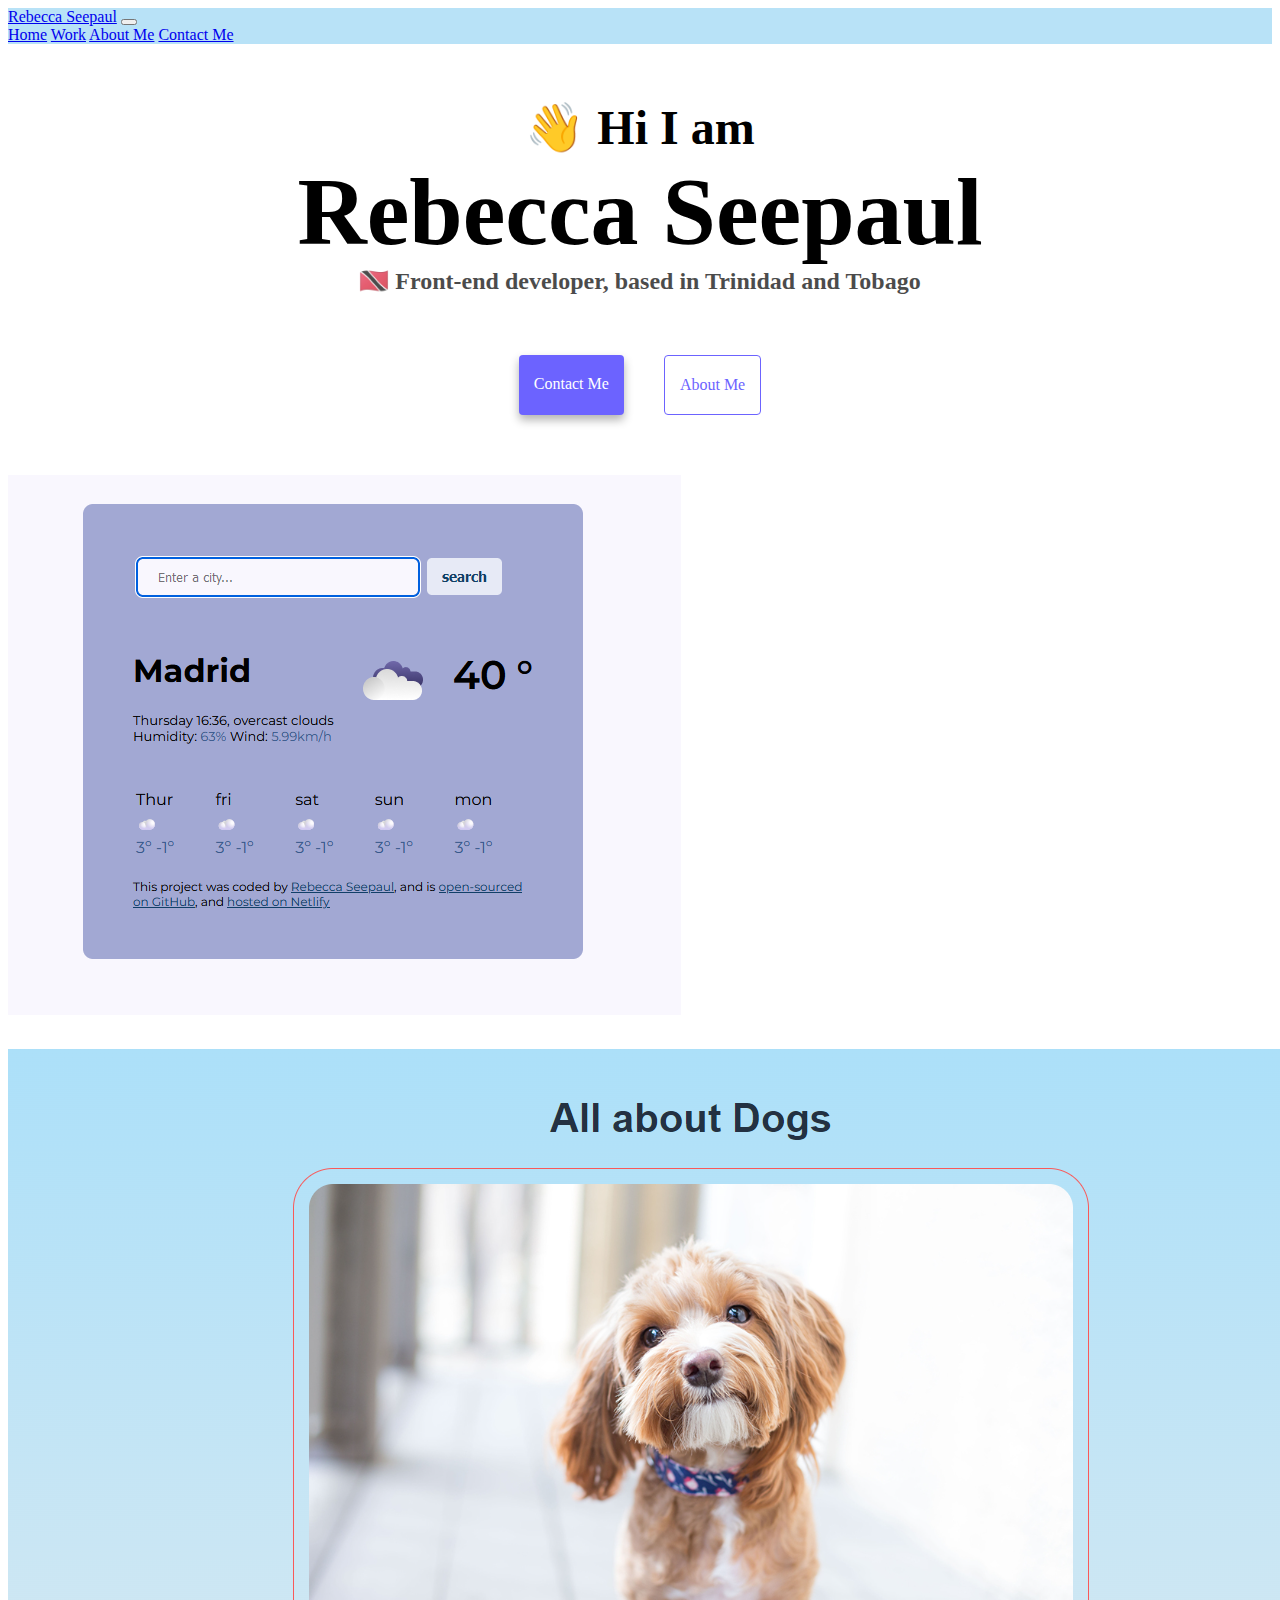
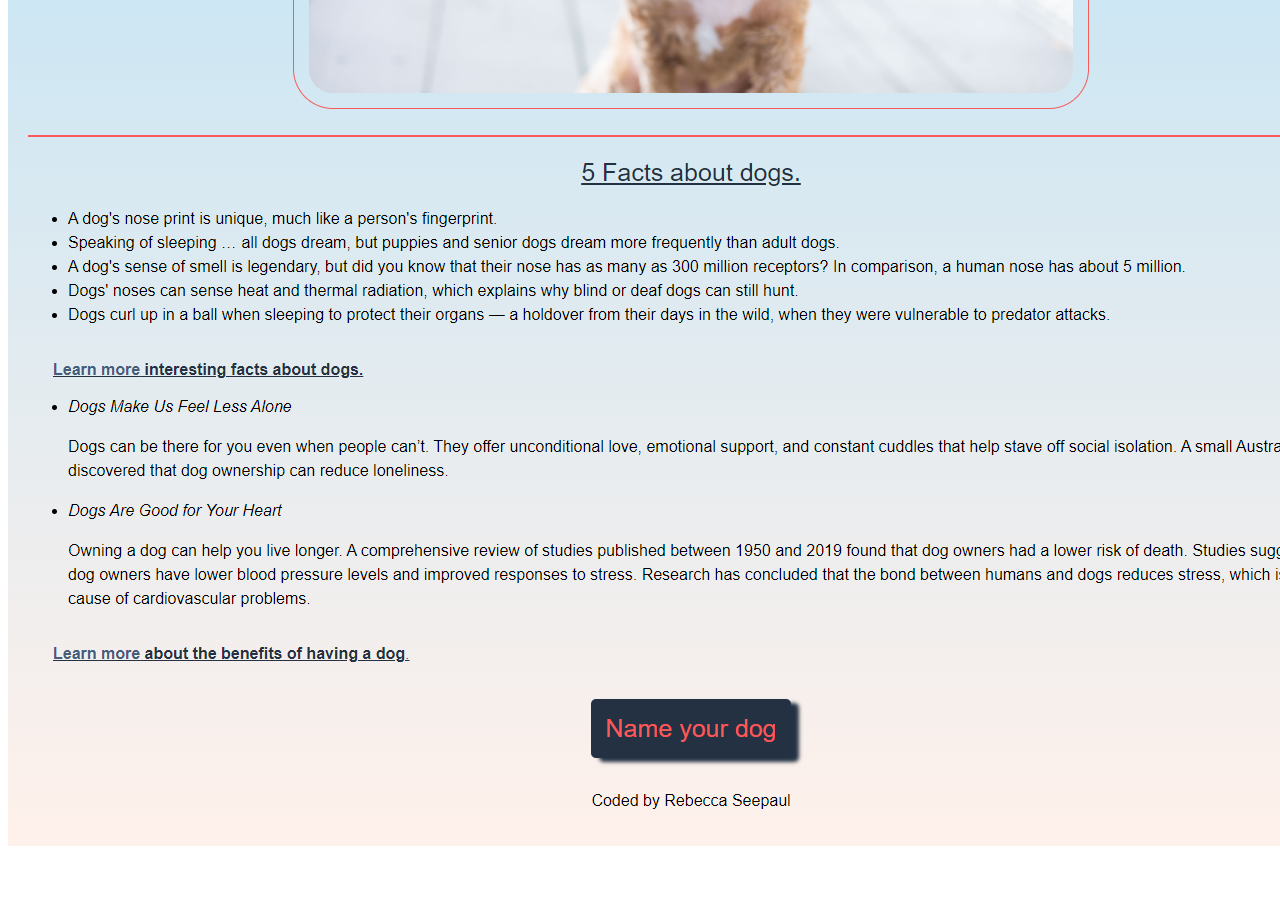
<file: index.html>
<!DOCTYPE html>
<html lang="en">
  <head>
    <meta
      name="description"
      content="Front-end Web Developer - Rebecca Seepaul"
    />
    <meta charset="UTF-8" />
    <meta http-equiv="X-UA-Compatible" content="IE=edge" />
    <meta name="viewport" content="width=device-width, initial-scale=1.0" />
    <title>Font-end Developer - Rebecca Seepaul</title>
    <link rel="stylesheet" href="style.css" />
    <link
      href="https://cdn.jsdelivr.net/npm/bootstrap@5.3.2/dist/css/bootstrap.min.css"
      rel="stylesheet"
      integrity="sha384-T3c6CoIi6uLrA9TneNEoa7RxnatzjcDSCmG1MXxSR1GAsXEV/Dwwykc2MPK8M2HN"
      crossorigin="anonymous"
    />
    <script
      src="https://cdn.jsdelivr.net/npm/bootstrap@5.3.2/dist/js/bootstrap.bundle.min.js"
      integrity="sha384-C6RzsynM9kWDrMNeT87bh95OGNyZPhcTNXj1NW7RuBCsyN/o0jlpcV8Qyq46cDfL"
      crossorigin="anonymous"
    ></script>
  </head>
  <body>
    <nav class="navbar navbar-expand-lg nav-color fixed-top">
      <div class="container-fluid">
        <a class="navbar-brand" href="/index.html">Rebecca Seepaul</a>
        <button
          class="navbar-toggler"
          type="button"
          data-bs-toggle="collapse"
          data-bs-target="#navbarNavAltMarkup"
          aria-controls="navbarNavAltMarkup"
          aria-expanded="false"
          aria-label="Toggle navigation"
        >
          <span class="navbar-toggler-icon"></span>
        </button>
        <div class="collapse navbar-collapse" id="navbarNavAltMarkup">
          <div class="navbar-nav">
            <a class="nav-link active" aria-current="page" href="index.html"
              >Home</a
            >
            <a class="nav-link" href="work.html">Work</a>

            <a class="nav-link" href="about.html">About Me</a>
            <a class="nav-link" href="contact.html">Contact Me</a>
          </div>
        </div>
      </div>
    </nav>

    <div class="heading home-content-heading">
      <h2 class="pt-4">👋 Hi I am</h2>
      <h1 class="pb-2">Rebecca Seepaul</h1>
      <h3>🇹🇹 Front-end developer, based in Trinidad and Tobago</h3>
      <div class="navigation-links">
        <a href="contact.html" class="contact-link">Contact me</a>
        <a href="about.html" class="about-link">About me</a>
      </div>
    </div>
    <div class="container container-padding">
      <div class="row">
        <div class="col-sm-6">
          <a href="https://mellow-torrone-bdca56.netlify.app/" target="_blank">
            <img
              src="images/weather-app.png"
              class="img-fluid shadow work-images"
              alt="Yoga App"
              title="Yoga App"
            />
          </a>
        </div>
        <div class="col-sm-6">
          <img
            src="images/landing page 2.png"
            class="img-fluid shadow work-images"
            alt="Weather App"
            title="Weather App"
          />
        </div>
      </div>
    </div>
  </body>
</html>
</file>
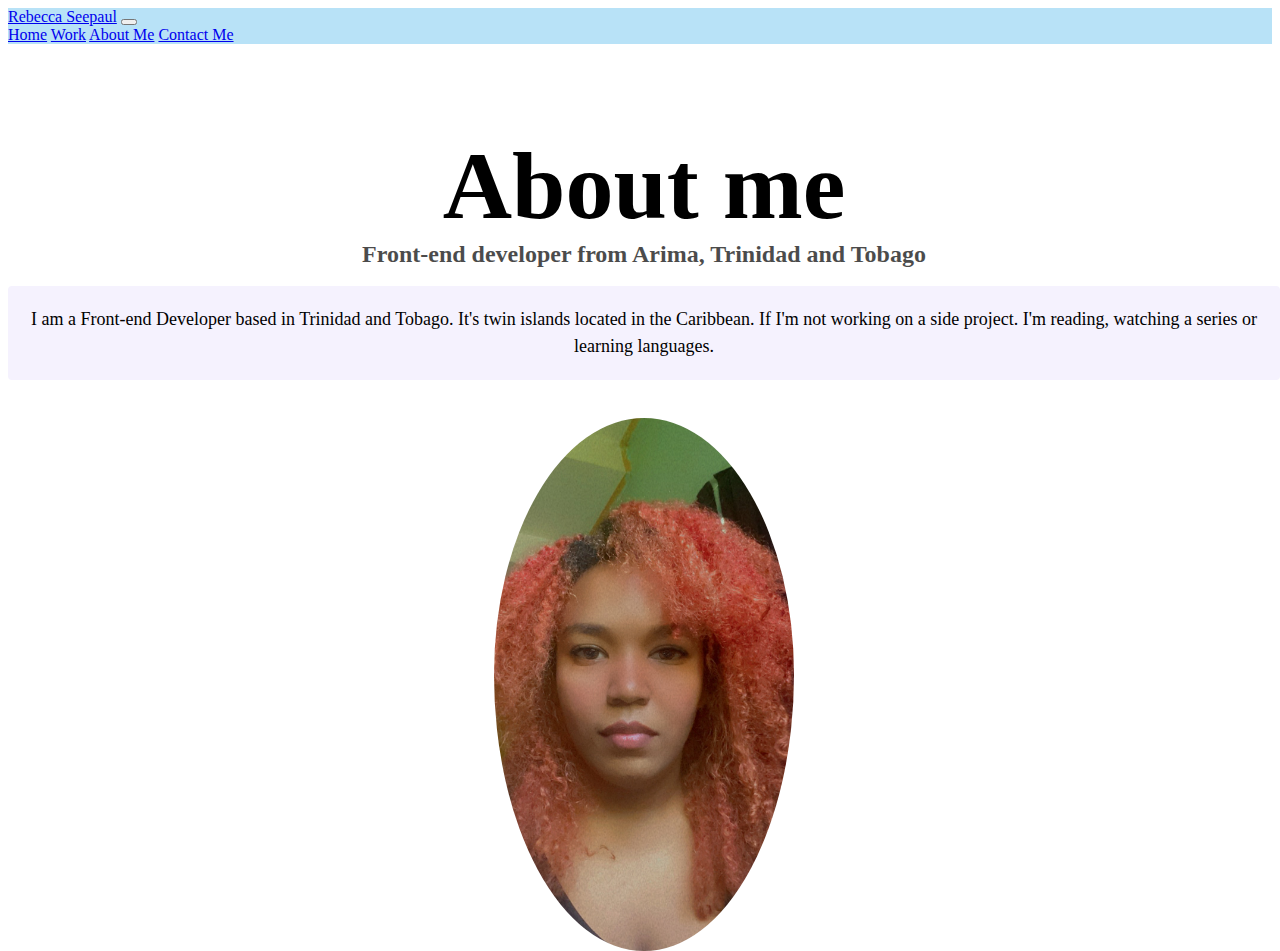
<file: about.html>
<!DOCTYPE html>
<html lang="en">
  <head>
    <meta charset="UTF-8" />
    <meta http-equiv="X-UA-Compatible" content="IE=edge" />
    <meta name="viewport" content="width=device-width, initial-scale=1.0" />
    <link rel="stylesheet" href="style.css" />
    <link
      href="https://cdn.jsdelivr.net/npm/bootstrap@5.3.2/dist/css/bootstrap.min.css"
      rel="stylesheet"
      integrity="sha384-T3c6CoIi6uLrA9TneNEoa7RxnatzjcDSCmG1MXxSR1GAsXEV/Dwwykc2MPK8M2HN"
      crossorigin="anonymous"
    />
    <script
      src="https://cdn.jsdelivr.net/npm/bootstrap@5.3.2/dist/js/bootstrap.bundle.min.js"
      integrity="sha384-C6RzsynM9kWDrMNeT87bh95OGNyZPhcTNXj1NW7RuBCsyN/o0jlpcV8Qyq46cDfL"
      crossorigin="anonymous"
    ></script>
    <title>About - Rebecca Seepaul</title>
  </head>
  <body>
    <nav class="navbar navbar-expand-lg nav-color fixed-top">
      <div class="container-fluid">
        <a class="navbar-brand" href="/index.html">Rebecca Seepaul</a>
        <button
          class="navbar-toggler"
          type="button"
          data-bs-toggle="collapse"
          data-bs-target="#navbarNavAltMarkup"
          aria-controls="navbarNavAltMarkup"
          aria-expanded="false"
          aria-label="Toggle navigation"
        >
          <span class="navbar-toggler-icon"></span>
        </button>
        <div class="collapse navbar-collapse" id="navbarNavAltMarkup">
          <div class="navbar-nav">
            <a class="nav-link active" aria-current="page" href="index.html"
              >Home</a
            >
            <a class="nav-link" href="work.html">Work</a>

            <a class="nav-link" href="about.html">About Me</a>
            <a class="nav-link" href="contact.html">Contact Me</a>
          </div>
        </div>
      </div>
    </nav>
    <div class="container-fluid position-absolute">
      <div class="row about-container">
        <div class="col-sm-6">
          <h1 class="about-me">About me</h1>
          <h3>Front-end developer from Arima, Trinidad and Tobago</h3>
          <p class="bg-transparent">
            I am a Front-end Developer based in Trinidad and Tobago. It's twin
            islands located in the Caribbean. If I'm not working on a side
            project. I'm reading, watching a series or learning languages.
          </p>
        </div>

        <div class="col-sm-6">
          <img
            src="images/rebecca.JPG"
            class="img-fluid profile-picture"
            alt="Profile Pricture"
          />
        </div>
      </div>
    </div>
  </body>
</html>
</file>
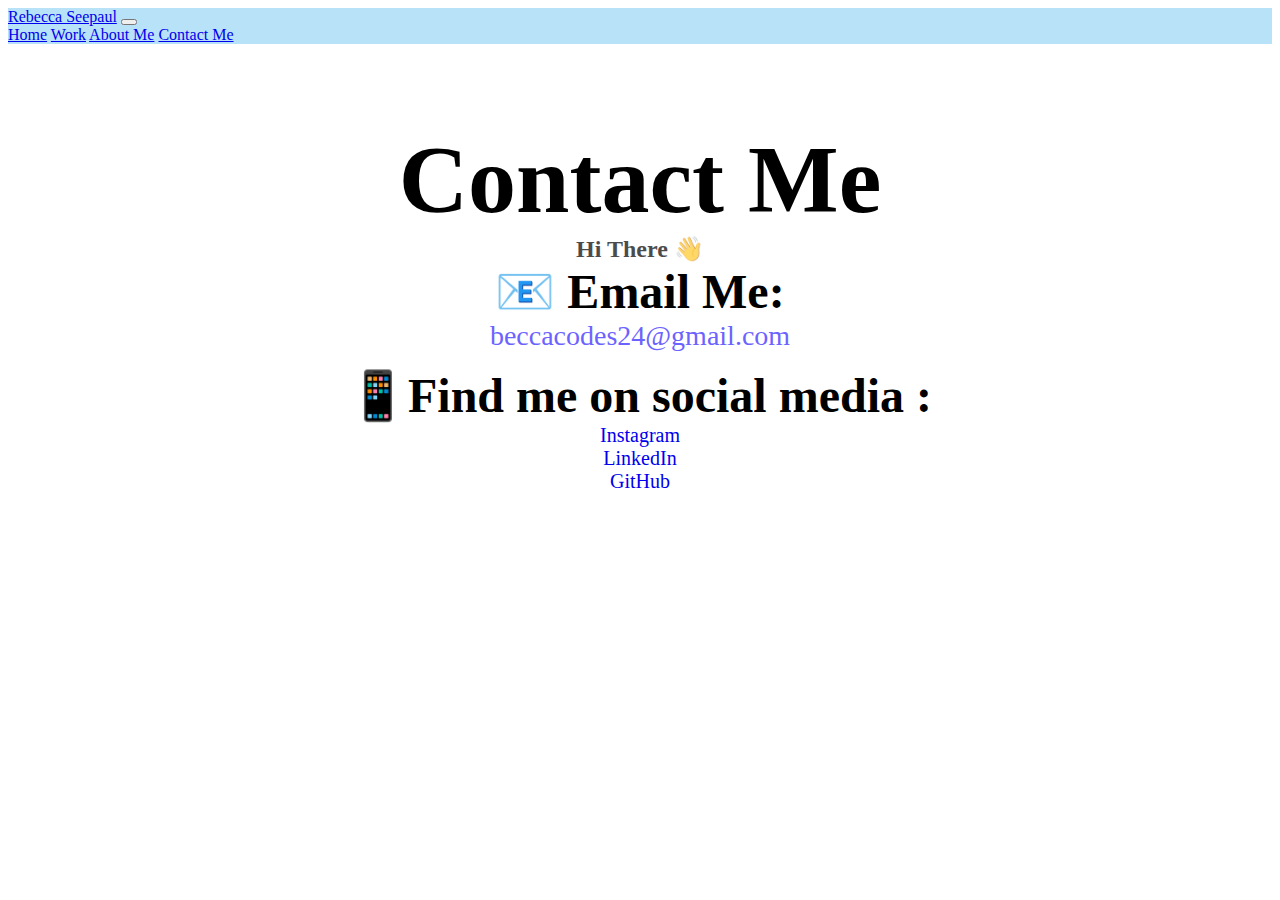
<file: contact.html>
<!DOCTYPE html>
<html lang="en">
  <head>
    <meta charset="UTF-8" />
    <meta http-equiv="X-UA-Compatible" content="IE=edge" />
    <meta name="viewport" content="width=device-width, initial-scale=1.0" />
    <link rel="stylesheet" href="style.css" />
    <link
      href="https://cdn.jsdelivr.net/npm/bootstrap@5.3.2/dist/css/bootstrap.min.css"
      rel="stylesheet"
      integrity="sha384-T3c6CoIi6uLrA9TneNEoa7RxnatzjcDSCmG1MXxSR1GAsXEV/Dwwykc2MPK8M2HN"
      crossorigin="anonymous"
    />
    <script
      src="https://cdn.jsdelivr.net/npm/bootstrap@5.3.2/dist/js/bootstrap.bundle.min.js"
      integrity="sha384-C6RzsynM9kWDrMNeT87bh95OGNyZPhcTNXj1NW7RuBCsyN/o0jlpcV8Qyq46cDfL"
      crossorigin="anonymous"
    ></script>
    <title>Contact Me - Rebecca Seepaul</title>
  </head>
  <body>
    <nav class="navbar navbar-expand-lg nav-color fixed-top">
      <div class="container-fluid">
        <a class="navbar-brand" href="/index.html">Rebecca Seepaul</a>
        <button
          class="navbar-toggler"
          type="button"
          data-bs-toggle="collapse"
          data-bs-target="#navbarNavAltMarkup"
          aria-controls="navbarNavAltMarkup"
          aria-expanded="false"
          aria-label="Toggle navigation"
        >
          <span class="navbar-toggler-icon"></span>
        </button>
        <div class="collapse navbar-collapse" id="navbarNavAltMarkup">
          <div class="navbar-nav">
            <a class="nav-link active" aria-current="page" href="index.html"
              >Home</a
            >
            <a class="nav-link" href="work.html">Work</a>

            <a class="nav-link" href="about.html">About Me</a>
            <a class="nav-link" href="contact.html">Contact Me</a>
          </div>
        </div>
      </div>
    </nav>
    <div class="container-fluid position-absolute">
      <h1 class="contact-me">Contact Me</h1>
      <h3 class="p-3">Hi There 👋</h3>

      <div id="contact">
        <h2>📧 Email Me:</h2>
        <a href="mailto:beccacodes24@gmail.com" class="email-link">
          beccacodes24@gmail.com
        </a>
      </div>
      <div class="social-links">
        <h2>📱Find me on social media :</h2>
        <a href="https://www.instagram.com/bekah.kris/?next=%2F" target="_blank"
          >Instagram</a
        >
        <!--
        <a
          href="https://www.tiktok.com/@bekah.kris?is_from_webapp=1&sender_device=pc"
          target="_blank"
          >TikTok</a
        >
      -->
        <a href="https://www.linkedin.com/in/rebeccaseepaul/" target="_blank"
          >LinkedIn</a
        >
        <a href="https://github.com/BeccaCS" target="_blank">GitHub</a>
      </div>
    </div>
  </body>
</html>
</file>
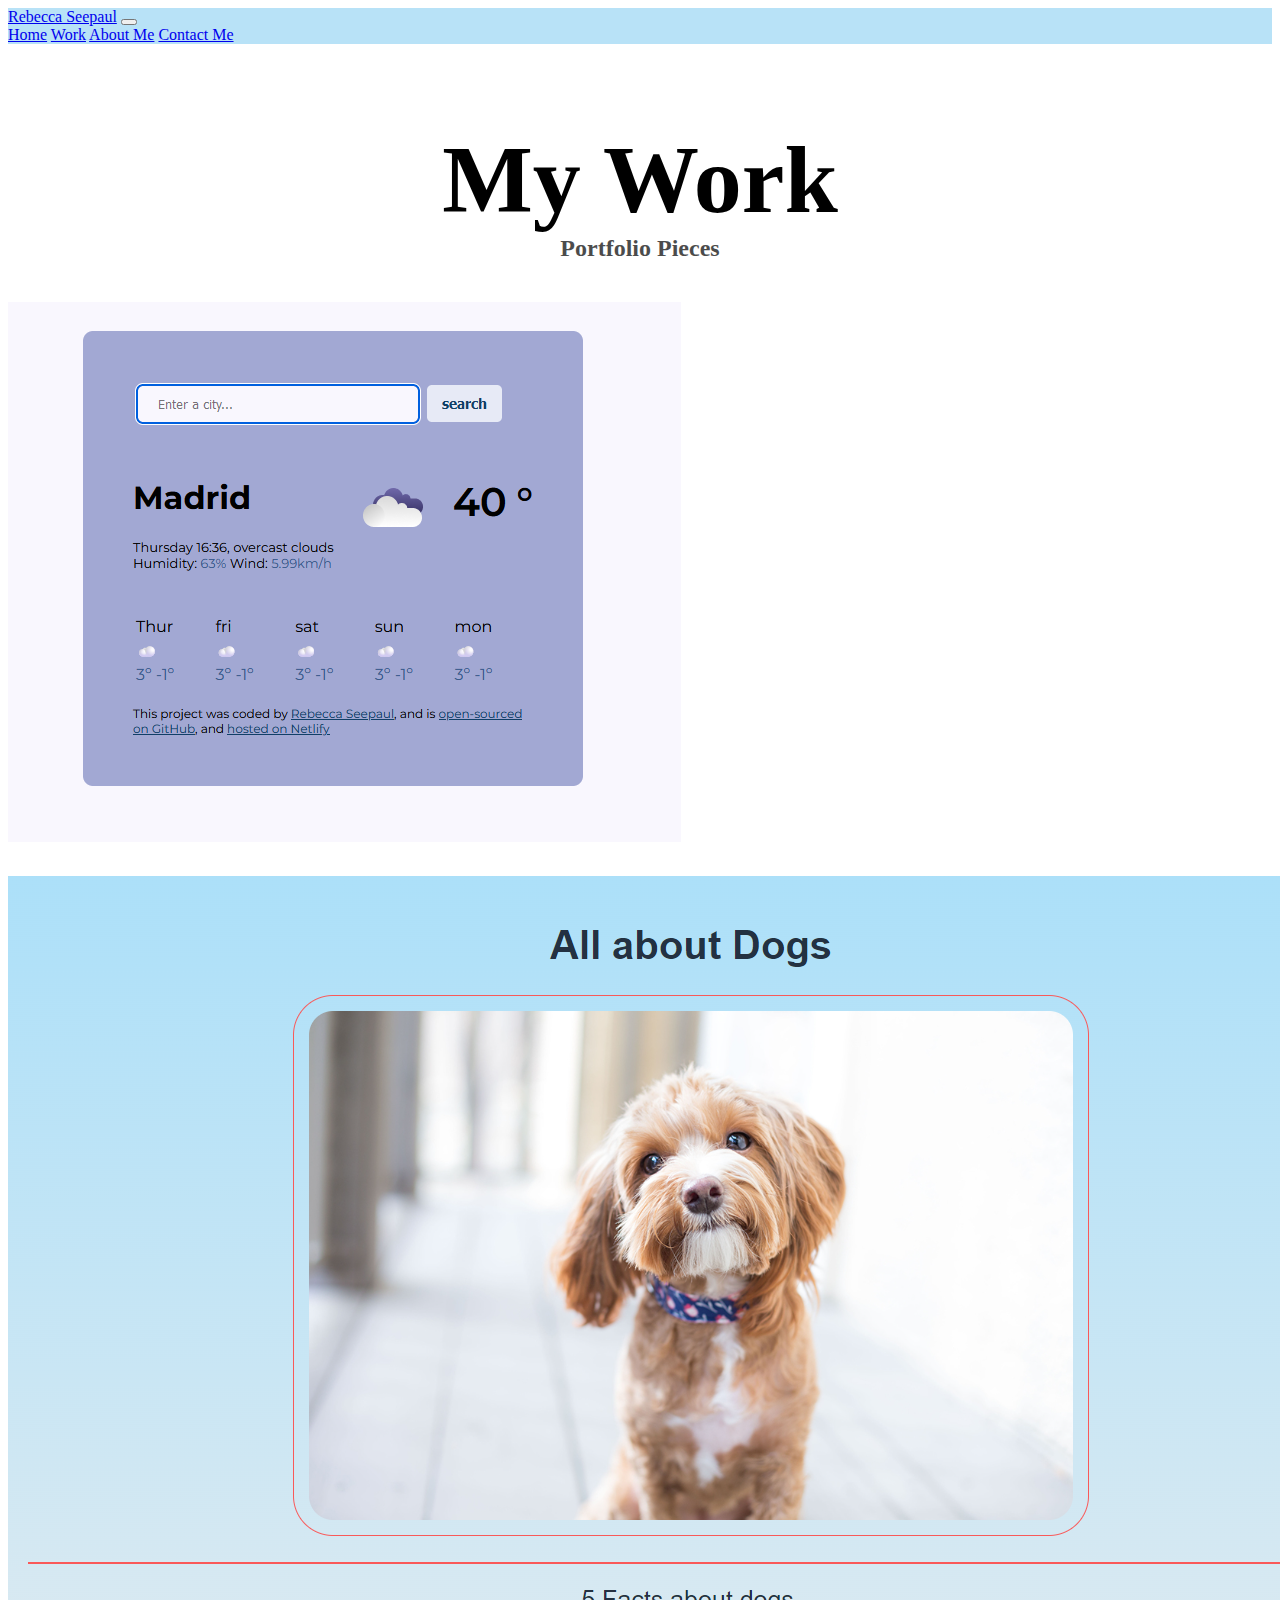
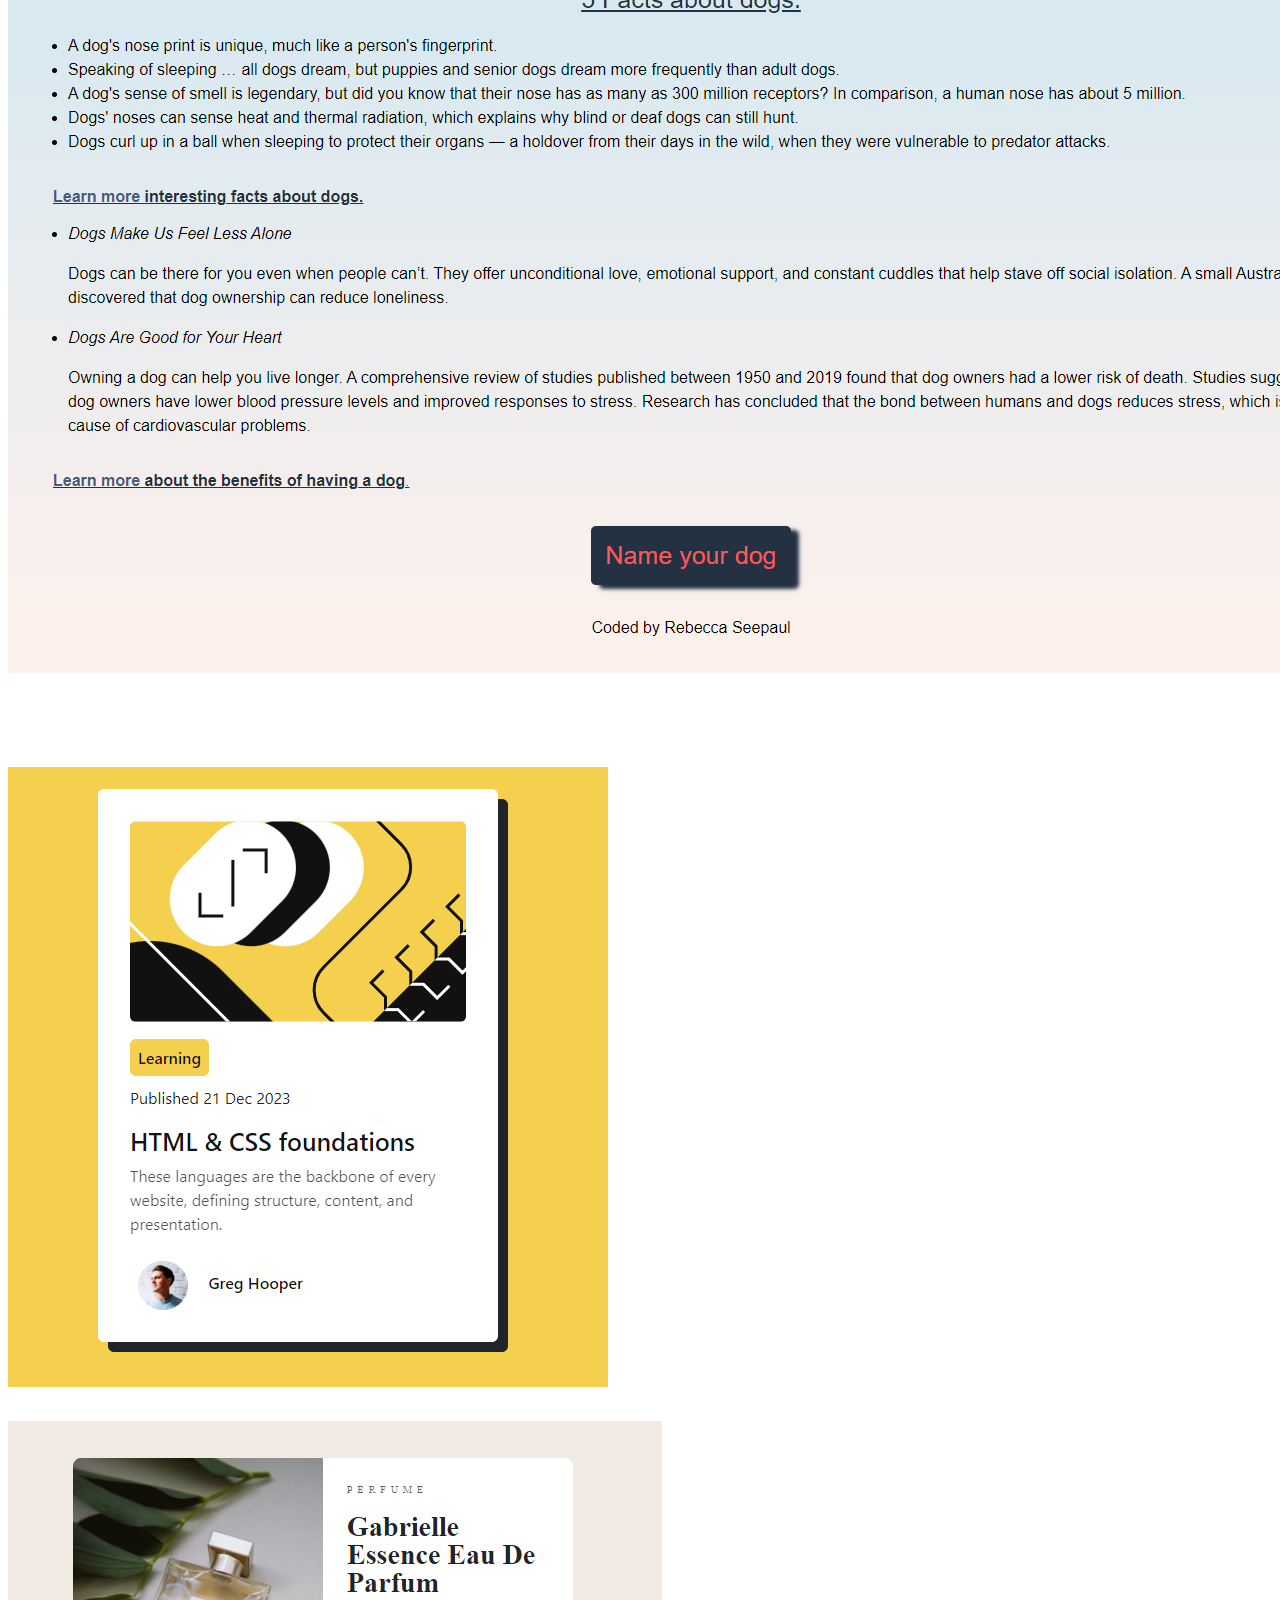
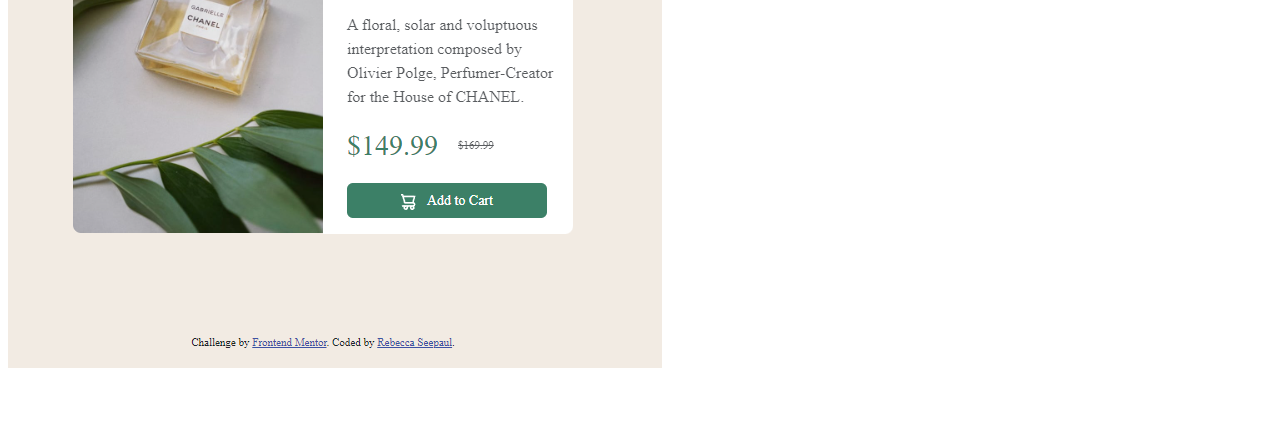
<file: work.html>
<!DOCTYPE html>
<html lang="en">
  <head>
    <meta charset="UTF-8" />
    <meta http-equiv="X-UA-Compatible" content="IE=edge" />
    <meta name="viewport" content="width=device-width, initial-scale=1.0" />
    <link rel="stylesheet" href="style.css" />
    <link
      href="https://cdn.jsdelivr.net/npm/bootstrap@5.3.2/dist/css/bootstrap.min.css"
      rel="stylesheet"
      integrity="sha384-T3c6CoIi6uLrA9TneNEoa7RxnatzjcDSCmG1MXxSR1GAsXEV/Dwwykc2MPK8M2HN"
      crossorigin="anonymous"
    />
    <script
      src="https://cdn.jsdelivr.net/npm/bootstrap@5.3.2/dist/js/bootstrap.bundle.min.js"
      integrity="sha384-C6RzsynM9kWDrMNeT87bh95OGNyZPhcTNXj1NW7RuBCsyN/o0jlpcV8Qyq46cDfL"
      crossorigin="anonymous"
    ></script>
    <title>Work - Rebecca Seepaul</title>
  </head>
  <body>
    <nav class="navbar navbar-expand-lg nav-color fixed-top">
      <div class="container-fluid">
        <a class="navbar-brand" href="/index.html">Rebecca Seepaul</a>
        <button
          class="navbar-toggler"
          type="button"
          data-bs-toggle="collapse"
          data-bs-target="#navbarNavAltMarkup"
          aria-controls="navbarNavAltMarkup"
          aria-expanded="false"
          aria-label="Toggle navigation"
        >
          <span class="navbar-toggler-icon"></span>
        </button>
        <div class="collapse navbar-collapse" id="navbarNavAltMarkup">
          <div class="navbar-nav">
            <a class="nav-link active" aria-current="page" href="index.html"
              >Home</a
            >
            <a class="nav-link" href="work.html">Work</a>

            <a class="nav-link" href="about.html">About Me</a>
            <a class="nav-link" href="contact.html">Contact Me</a>
          </div>
        </div>
      </div>
    </nav>
    <div class="container-fluid position-absolute">
      <h1 class="about-me">My Work</h1>
      <h3>Portfolio Pieces</h3>

      <div class="container container-padding">
        <div class="row">
          <div class="col-sm-6">
            <a
              href="https://mellow-torrone-bdca56.netlify.app/"
              target="_blank"
            >
              <img
                src="images/weather-app.png"
                class="img-fluid shadow work-images"
                alt="Yoga App"
                title="Yoga App"
              />
            </a>
          </div>
          <div class="col-sm-6">
            <img
              src="images/landing page 2.png"
              class="img-fluid shadow work-images"
              alt="Weather App"
              title="Weather App"
            />
          </div>
        </div>
      </div>
      <div class="container container-padding">
        <div class="row">
          <div class="col-sm-6">
            <a
              href="https://elegant-squirrel-b9fba7.netlify.app/#"
              target="_blank"
              ><img
                src="images/blog preview card.png"
                class="img-fluid shadow work-images"
                alt="Blog Preview Card"
                title="Blog preview card"
            /></a>
          </div>
          <div class="col-sm-6">
            <a href="https://gleeful-wisp-7d1cf4.netlify.app/">
              <img
                src="images/product preview card.png"
                class="img-fluid shadow work-images"
                alt="Product Preview Card"
                title="Product Preview Card"
              />
            </a>
          </div>
        </div>
      </div>
      <!--
      <div class="container container-padding">
        <div class="row">
          <div class="col-sm-6">
            <img
              src="images/yoga.png"
              class="img-fluid shadow work-images"
              alt="Yoga App"
              title="Yoga App"
            />
          </div>
          <div class="col-sm-6">
            <img
              src="images/weather.png"
              class="img-fluid shadow work-images"
              alt="Weather App"
              title="Weather App"
            />
          </div>
        </div>
      </div>
      -->
    </div>
  </body>
</html>
</file>
<file: style.css>
:root {
  --primary-color: #6c63ff;
  --secondary-color: #f5f2fe;
  --box-shadow: 0 5px 10px rgba(0, 0, 0, 0.3);
}

.nav-color {
  background-color: #b8e2f7;
}



h1,
h2,
h3 {
  text-align: center;
  margin: 0;
}

h1 {
  font-size: 96px;
}

h2 {
  font-size: 48px;
}

h3 {
  font-size: 24px;
  opacity: 0.7;
}

p {
  background: var(--secondary-color);
  padding: 20px;
  border-radius: 4px;
  font-size: 18px;
  line-height: 1.5;
  text-align: center;
}

.navigation-links {
  display: flex;
  margin-top: 40px;
  justify-content: center;
}

.navigation-links a {
  margin: 20px;
  border-radius: 4px;
  padding: 20px 15px;
  text-decoration: none;
  text-transform: capitalize;
}

.contact-link {
  background: var(--primary-color);
  box-shadow: var(--box-shadow);
  color: white;
}

.about-link {
  color: var(--primary-color);
  border: 1px solid var(--primary-color);
}

.homepage-link {
  color: var(--primary-color);
  text-align: center;
  display: block;
}

.about-paragraphs {
  display: flex;
  margin: 30px 0;
}

.about-paragraphs p {
  margin: 10px;
}

.email-link {
  display: flex;
  justify-content: center;
  color: var(--primary-color);
  font-size: 28px;
  text-decoration: none;
}

.email-link:hover {
  text-decoration: underline;
}

.image {
  margin-top: 38px;
}
.link-background {
  background: #6c63ff;
  color: #ffffff;
}
.link-background:hover {
  color: #332cb9;
}

.heading {
  padding-top: 55px;
}

.about-me,
.contact-me {
  padding-top: 60px;
  margin-top: 20px;
}

.container-padding {
  padding-top: 10px;
  padding-bottom: 50px;
}

.social-links {
  display: flex;
  flex-direction: column;
  text-align: center;
  padding-top: 15px;
  font-size: 20px;
}

.social-links a {
  text-decoration: none;
}
.social-links a:hover {
  text-decoration: underline;
}

.profile-picture {
  width: 300px;
  border-radius: 90%;
  display: block;
  margin: 0 auto;
  padding-top: 20px;
}

.about-container {
  position: absolute;
  top: 50px;
}

.work-images {
  padding-top: 30px;
}

.home-content-heading {
  display: block;
  margin: 0 auto;
}
</file>
